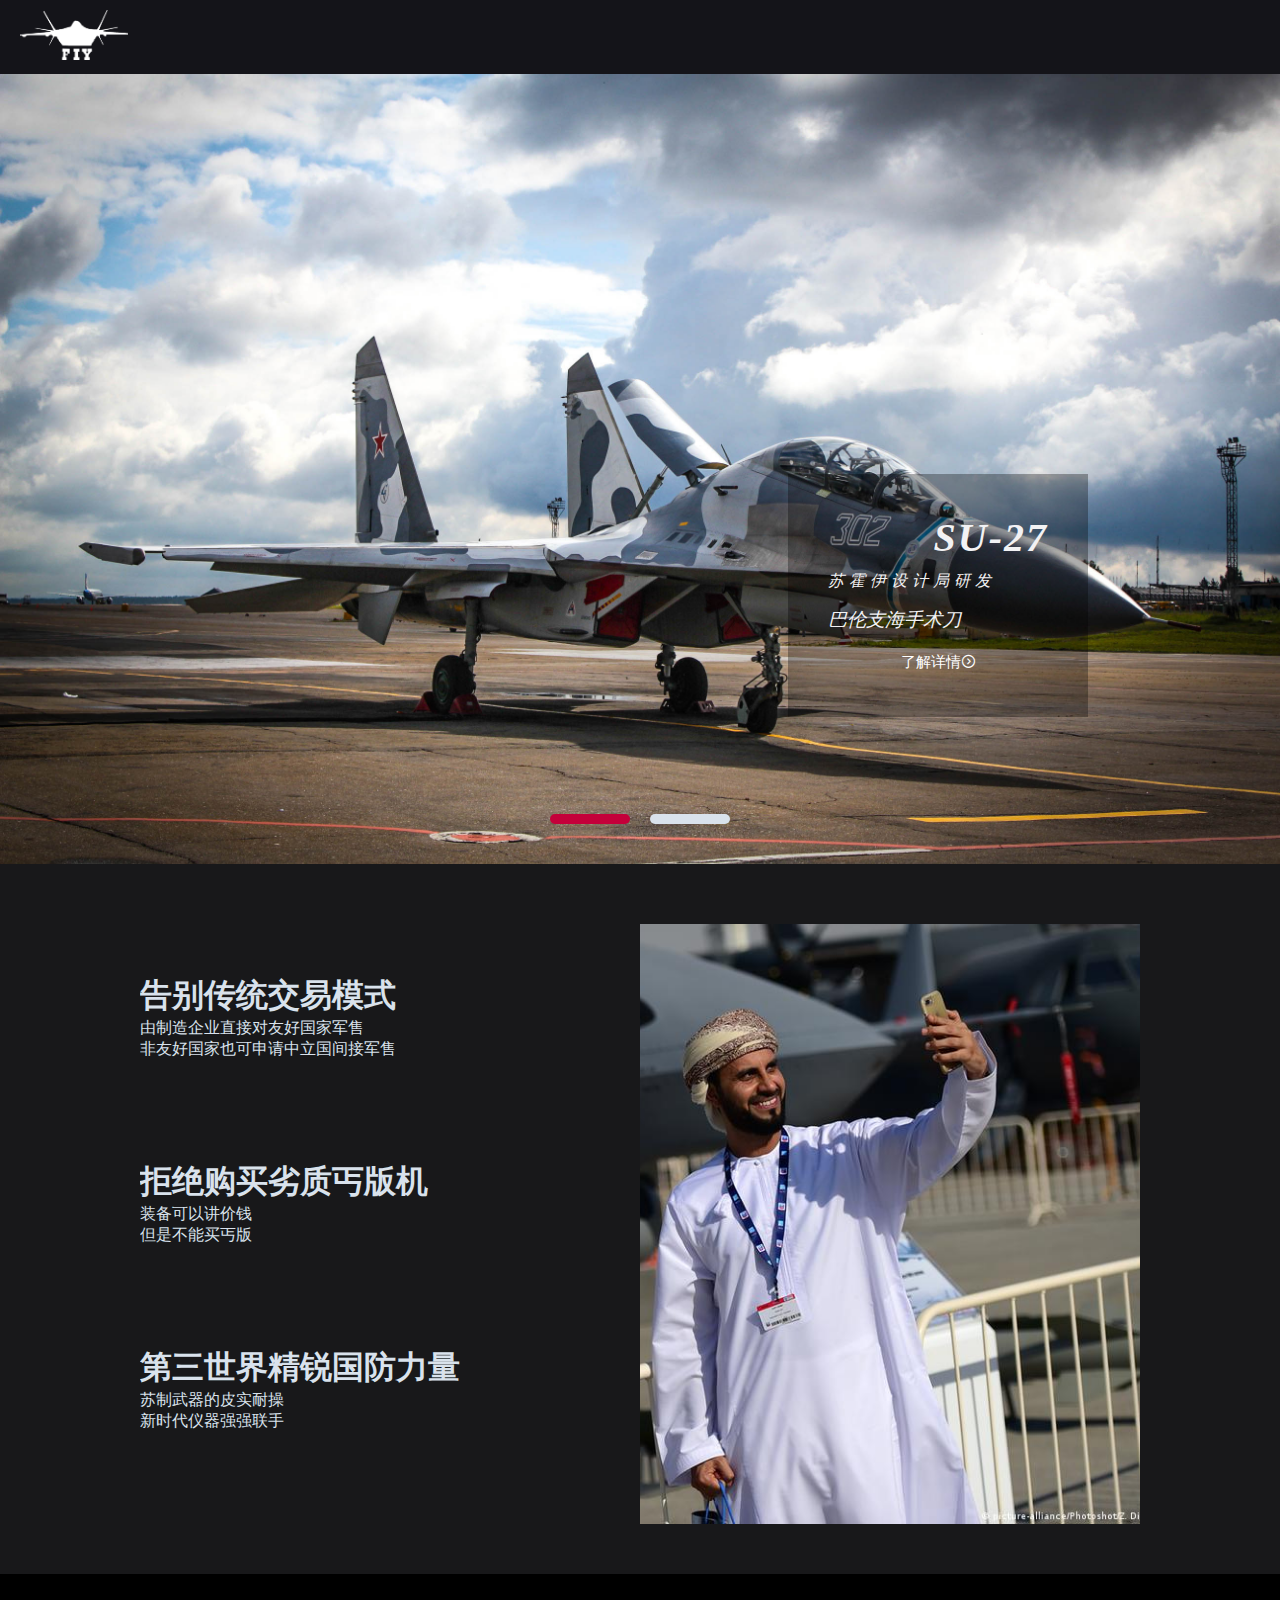
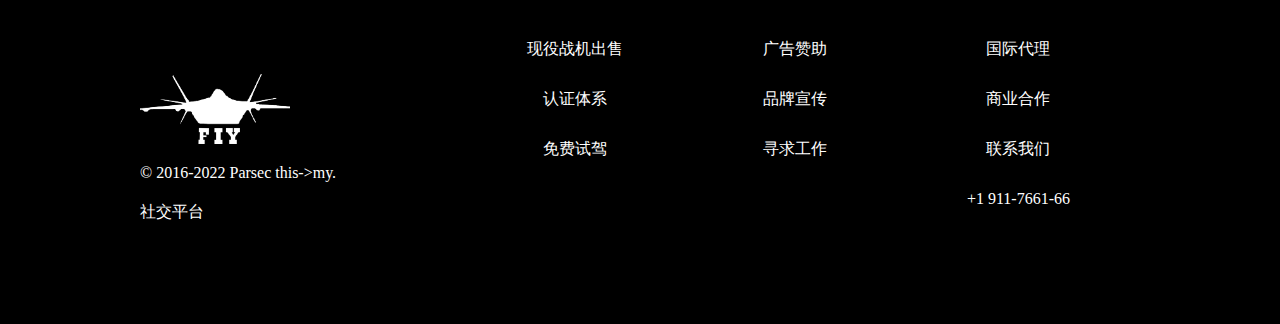
<file: HTML/page2_junshou.html>
<!DOCTYPE html>
<html lang="en">

<head>
    <meta charset="UTF-8">
    <meta http-equiv="X-UA-Compatible" content="IE=edge">
    <meta name="viewport" content="width=device-width, initial-scale=1.0">
    <link rel="stylesheet" href="./css/T.css">
    <link rel="stylesheet" href="./css/page2.css">
    <title>军售</title>
</head>

<body>
    <div class="top_A">
        <a href="./index.html"><img src="./img/log.png" alt=""></a>

        <ul>
            <li><a href=""></a></li>
        </ul>
    </div>
    <!--  -->
    <div class="conter_A">
        <div class="show_baner">
            <div><img src="./img/fj/su-27_2.jpg" alt=""></div>
            <div><img src="./img/fj/Tupolev_Tu-160_RF-94109.jpg" alt=""></div>
        </div>

        <ul>
            <li id="show_li"></li>
            <li></li>
        </ul>

        <i>
            <span>
                <p>SU-27</p>
                <p>苏霍伊设计局研发</p>
                <p>巴伦支海手术刀</p>
                <a href="./junshou/S_27.html" class="iconfont">了解详情&#xe602;</a>
            </span>
            <span>
                <p>TU-160</p>
                <p>苏联图波列夫设计局</p>
                <p>外交抗议一万次</p>
                <p>不如它煽动翅膀一次</p>
                <a href="./junshou/TU_160.html" class="iconfont" >了解详情&#xe602;</a>
            </span>
        </i>
    </div>


    <div class="conter_B">
        <div>
            <span>告别传统交易模式</span>
            <p>由制造企业直接对友好国家军售</p>
            <p>非友好国家也可申请中立国间接军售</p>
            <span>拒绝购买劣质丐版机</span>
            <p>装备可以讲价钱</p>
            <p>但是不能买丐版</p>
            <span>第三世界精锐国防力量</span>
            <p>苏制武器的皮实耐操</p>
            <p>新时代仪器强强联手</p>
        </div>
        <div>
            <img src="./img/junshou_!.jpg" alt="">
        </div>
    </div>
    <!--  -->
    <div class="Bottom_A">
        <div>
            <div class="jieshao">
                <a href=""></a>
                <p>© 2016-2022 Parsec this->my.</p>
                <p>社交平台</p>

            </div>
            <ul class="ul_b">
                <li><a href="">国际代理</a></li>
                <li><a href="">商业合作</a></li>
                <li><a href="">联系我们</a></li>
                <li><a href="">+1 911-7661-66</a></li>
            </ul>
            <ul class="ul_b">
                <li><a href="">广告赞助</a></li>
                <li><a href="">品牌宣传</a></li>
                <li><a href="">寻求工作</a></li>
            </ul>
            <ul class="ul_b">
                <li><a href="./page2_junshou.html">现役战机出售</a></li>
                <li><a href="">认证体系</a></li>
                <li><a href="">免费试驾</a></li>
            </ul>
        </div>
    </div>
    <script>
        var span = document.querySelectorAll(".conter_A i>span")
        var conter_A = document.querySelector(".conter_A")
        var qiehuan_ban1 = document.querySelectorAll(".conter_A ul>li")
        var banner = document.querySelectorAll(".show_baner")
        show_(true, span[0])
        console.log(qiehuan_ban1);
        for (var i = 0; i < qiehuan_ban1.length; i++) {
            console.log(qiehuan_ban1[i])
            qiehuan_ban1[i].onclick = function (event) {
                var tem = 0;
                for (var i = 0; i < qiehuan_ban1.length; i++) {
                    if (this == qiehuan_ban1[i]) { tem = i; }
                    qiehuan_ban1[i].id = "";
                }
                this.id = "show_li"
                switch (tem) {
                    case 0:
                        banner[0].id = ""
                        show_(true, span[0])
                        show_(false, span[1])
                        break;
                    case 1:
                        banner[0].id = "ban1"
                        show_(false, span[0])
                        show_(true, span[1])
                        break;
                }
            }
        }

        function show_(event, object) {
            if (event == true) {
                object.className = "show"
            }
            else {
                object.className = ""
            }

        }
    </script>
</body>

</html>
</file>
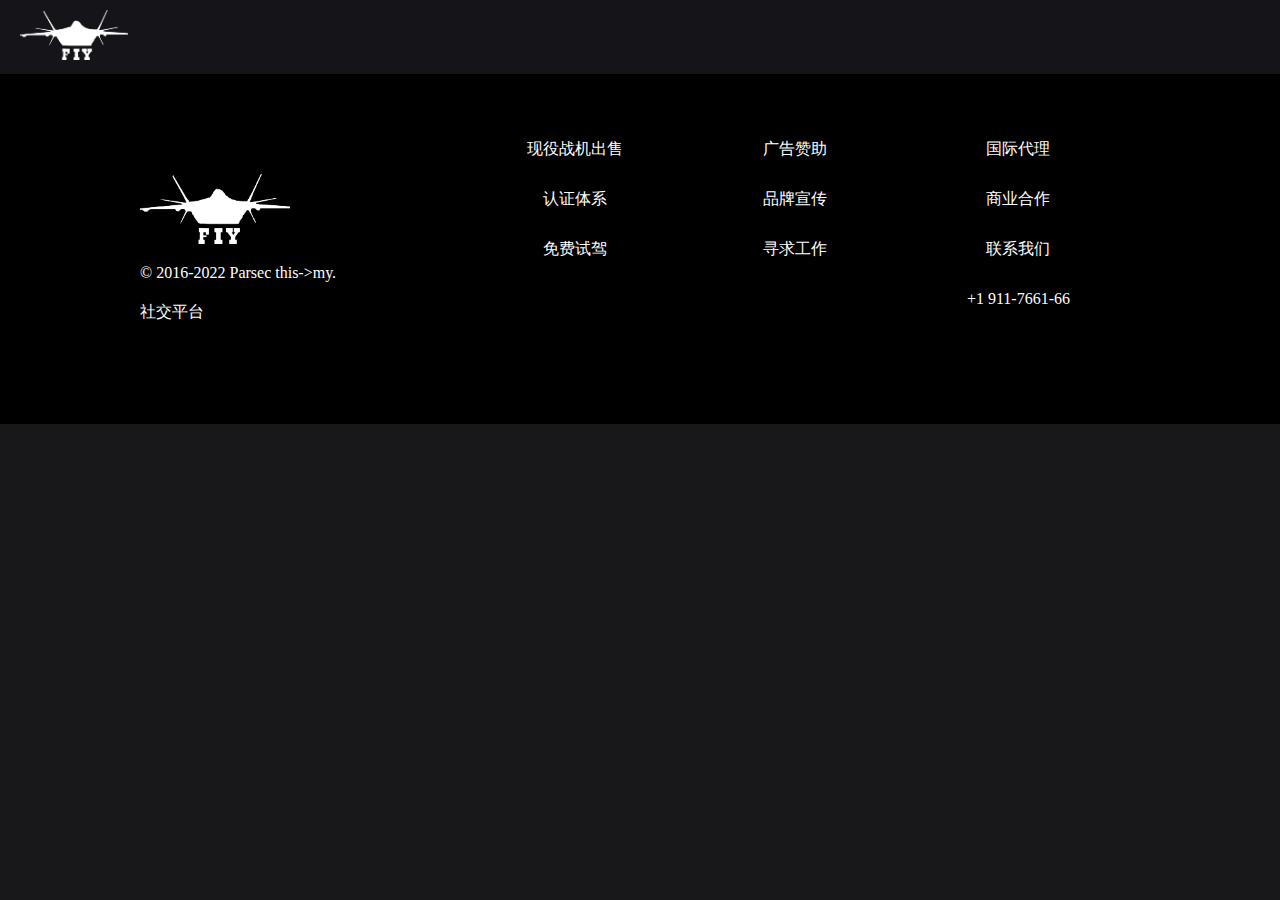
<file: HTML/基本页面.html>
<!DOCTYPE html>
<html lang="en">
<head>
    <meta charset="UTF-8">
    <meta http-equiv="X-UA-Compatible" content="IE=edge">
    <meta name="viewport" content="width=device-width, initial-scale=1.0">
    <link rel="stylesheet" href="./css/T.css">
    <title>Document</title>
</head>
<body>
    <div class="top_A">
        <a href="###"><img src="./img/log.png" alt=""></a>
    </div>
    <!--  -->

    <!--  -->
    <div class="Bottom_A">
        <div>
            <div class="jieshao">
                <a href=""></a>
                <p>© 2016-2022 Parsec this->my.</p>
                <p>社交平台</p>

            </div>
            <ul >
                <li><a href="">国际代理</a></li>
                <li><a href="">商业合作</a></li>
                <li><a href="">联系我们</a></li>
                <li><a href="">+1 911-7661-66</a></li>
            </ul>
            <ul >
                <li><a href="">广告赞助</a></li>
                <li><a href="">品牌宣传</a></li>
                <li><a href="">寻求工作</a></li>
            </ul>
            <ul >
                <li><a href="">现役战机出售</a></li>
                <li><a href="">认证体系</a></li>
                <li><a href="">免费试驾</a></li>
            </ul>
        </div>
    </div>
</body>
</html>
</file>
<file: HTML/css/T.css>
*{
    margin: 0px;
    padding: 0px;
    text-decoration: none;
    box-sizing: border-box;
    user-select: none;
}
html{
    background-color: #18181a;
}
ul{
    list-style: none;
    display: inline-block;
}
a{
    color: #fff;
    
}
@font-face {
    font-family: 'iconfont';
    src: url('../ttf/iconfont.ttf?=1684169463116') format('truetype');
}
.iconfont {
    font-family: "iconfont" !important;
    font-size: 16px;
    font-style: normal;
    -webkit-font-smoothing: antialiased;
    -moz-osx-font-smoothing: grayscale;
  }
/* 关于顶部样式 */
.top_A{
    width: 100%;
    height: 5%;
    background-color: #141419;
    position: relative;
    z-index: 3;
}
.top_A{
    position: relative;
}
.top_A a{
    transition: all .5s;
    display: inline-block;
}
.top_A>a>img{
    display: block;
    height: 70px;
    padding: 10px 0px 10px 20px;
}
.top_A>ul{
    position: absolute;
    right: 20px;
    height: 70px;
}
.top_A>ul>li{
    display: inline-block;
    text-align: center;
    height: 70px;
}
.top_A>ul>li>a{
    display: block;
    line-height: 70px;
    padding: 0px 15px;
}
.top_A a:hover{
    color: #c4003a;
}
.daosan::after{
    margin-left: 5px;
    transform: translateY(5px);
    content: "";
    display: inline-block;
    border: 8px solid transparent;
    border-top:8px solid rgb(224, 224, 224);
}


/* 关于底部样式 */
.Bottom_A{
    min-height: 100px;
    background-color: #000;
}
.Bottom_A>div{
    max-width: 1000px;
    margin: 0 auto;
    height: 350px;
    
}
.Bottom_A>div::after{
    content: "";
    display: block;
}

.jieshao{
    display: inline-block;
    color: #fff;
}
.jieshao a{
    margin-top: 100px;
    display: block;
    width: 150px;
    height: 70px;
    background: url(../img/log.png);
    background-size: 100%;
}
.jieshao p{
    margin: 20px 0px;
}

.Bottom_A ul{
    margin: 0px 50px;
    padding-top: 50px;
    float: right;
    height: 350px;
}
.Bottom_A ul li{
    height: 50px;
    line-height: 50px;
}
.Bottom_A ul li a{
    padding: 0px 20px;
    text-align: center;
    display: block;
    transition: all .5s linear;
}
.Bottom_A ul a:hover{
    border-radius: 20px;
    background-color: #333;
    color: #c4003a;
}
</file>
<file: HTML/css/page2.css>
.conter_A{
    overflow: hidden;
    height: 800px;
    position: relative;
}
.conter_A>div{
    width: 200%;
    height: 100%;
    position: absolute;
    z-index: -3;
    transition: all .5s;
    left: 0%;
    border-bottom:10px solid #18181a;
    display: flex;
}
.conter_A>div>div{
    height: 100%;
    flex: 1;
    overflow: hidden;
}
.conter_A>div>div>img{
    height: 100%;
    width: 100%;
    object-fit: cover;
}

.conter_A>i{
    display: block;
    position: absolute;
    width: 300px;
    height: 243px;
    right: 15%;
    top: 50%;
}
.conter_A i>span{
    position: absolute;
    height: 0px;
    width: 0px;
    overflow: hidden;
    background-color: #00000050;
    transition: all 1s;
}
.conter_A span:last-child{
    right: 0px;
    bottom: 0px;
}
.conter_A span>p{
    white-space: nowrap;
    color: #f2f2f4;
}
.conter_A span>p:nth-of-type(1){
    text-align: right;
    font-weight: 900;
    font-size: 40px;
    letter-spacing: 2px;
}
.conter_A span>p:nth-of-type(2){
    margin-top: 10px;
    font-weight: 500;
    letter-spacing: 5px;
}
.conter_A span>p:nth-of-type(3){
    margin-top: 15px;
    font-weight: 400;
    font-size: 19px;
}
.conter_A a{
    margin-top: 20px;
    display: block;
    font-size: 15px;
    text-align: center;
}
.conter_A ul{
    display: flex;
    position: absolute;
    bottom: 5%;
    left: 50%;
    transform: translateX(-50%);
    
}
.conter_A ul>li{
    width: 80px;
    height: 10px;
    background-color: #d9e2ec;
    margin: 10px;
    border-radius: 40px;
    transition: all .5s;
}


/* B */
.conter_B{
    width: 1000px;
    margin: 0 auto;
    display: flex;
}
.conter_B>div{
    overflow: hidden;
    flex: 1;
    height: 600px;
    position: relative;
    display: flex;
    flex-direction: column;
}
.conter_B div:last-child{
    
    margin: 5% 0px;
}
.conter_B div img{
    position: absolute;
    top: 50%;
    transform: translate(-50%,-50%);
    height: 100%;
}
.conter_B span{
    display: block;
    margin-top: 100px;
    font-size: 2em;
    font-weight: 600;
    color: #d9e2ec;
    /* background-color: #333333; */
}
.conter_B p{
    font-size: 16px;
    color: #d9e2ec;
}

/* 属性与动画需要 */
.conter_A .show{
    width: 100%;
    padding: 40px;
    height: 243px;
}
#show_li{
    background-color: #c4003a;
}
#ban1{
    left: -100%;
}
</file>
